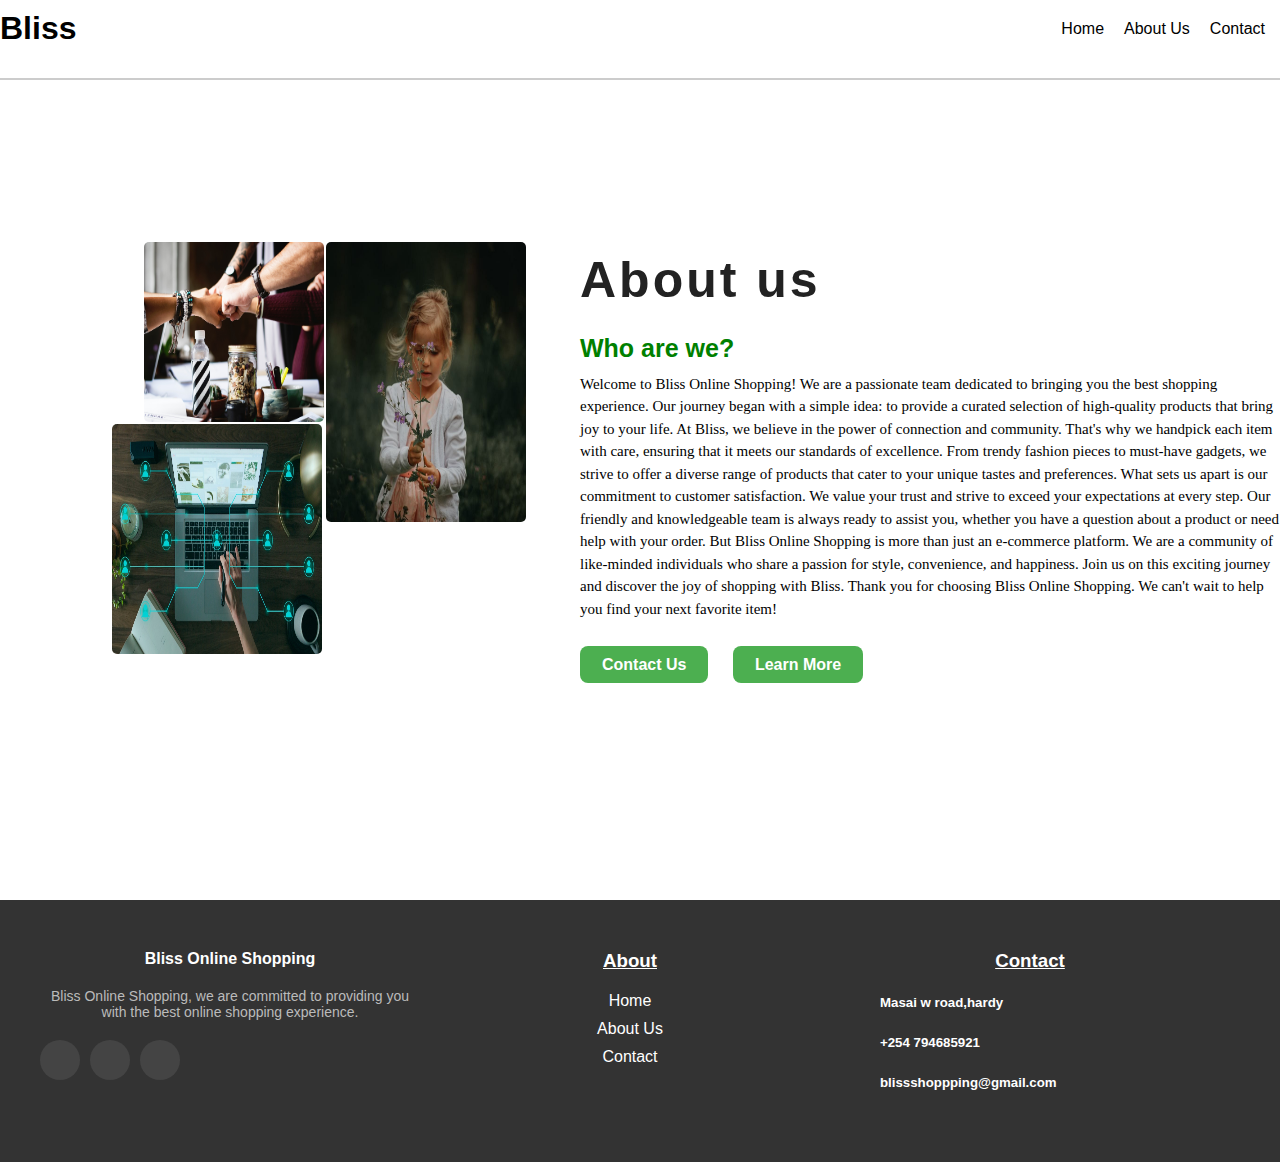
<file: about.html>
<!DOCTYPE html>
<html lang="en">
<head>
    <title>Bliss Shopping</title>
    <meta charset="UTF-8">
    <meta name="viewport" content="width=device-width, initial-scale=1.0">
    <link rel="stylesheet" href="style.css">
    <link rel="stylesheet" href="https://cdnjs.cloudflare.com/ajax/libs/font-awesome/6.5.1/css/all.min.css" integrity="sha512-DTOQO9RWCH3ppGqcWaEA1BIZOC6xxalwEsw9c2QQeAIftl+Vegovlnee1c9QX4TctnWMn13TZye+giMm8e2LwA==" crossorigin="anonymous" referrerpolicy="no-referrer" />
</head>
<body>
    <header>
        <nav>
            <h1 >Bliss</h1>
            <ul id="sidemenu">
                <li><a href="index.html">Home</a></li>
                <li><a href="about.html">About Us</a></li>
                <li><a href="contact.html">Contact</a></li>
                <i class="fa-solid fa-circle-xmark" onclick="closemenu()"></i>
            </ul>
            <i class="fa-solid fa-bars" onclick="openmenu()"></i>
        </nav>
    </header>
    <div class="about-con">
        <div class="images-con">
            <div class="img-1"><img src="./images/Team.jpg" ></div>
            <div class="img-2"><img src="./images/business (1).jpg"></div>
            <div class="img-3"><img src="./images/girl.jpg"></div>
        </div>
        <div class="about-content">
            <h1>About us</h1>
            <h2>Who are we?</h2>
            <p>Welcome to Bliss Online Shopping! We are a passionate team dedicated to bringing you the best shopping experience. Our journey began with a simple idea: to provide a curated selection of high-quality products that bring joy to your life.
            
                At Bliss, we believe in the power of connection and community. That's why we handpick each item with care, ensuring that it meets our standards of excellence. From trendy fashion pieces to must-have gadgets, we strive to offer a diverse range of products that cater to your unique tastes and preferences.
                
                What sets us apart is our commitment to customer satisfaction. We value your trust and strive to exceed your expectations at every step. Our friendly and knowledgeable team is always ready to assist you, whether you have a question about a product or need help with your order.
                
                But Bliss Online Shopping is more than just an e-commerce platform. We are a community of like-minded individuals who share a passion for style, convenience, and happiness. Join us on this exciting journey and discover the joy of shopping with Bliss.
                
                Thank you for choosing Bliss Online Shopping. We can't wait to help you find your next favorite item!</p>  
            <br><br>
            <div class="btn-a">
                <a href="contact.html" class="button">Contact Us</a>
                <a href="about_us.html" class="button">Learn More</a>
            </div>
        </div>
    </div>
    <footer class="footer">
        <div class="footer-container">
            <div class="footer-row">
                <div class="footer-col">
                    <h4>Bliss Online Shopping</h4>
                    <p>Bliss Online Shopping, we are committed to providing you with the best online shopping experience.</p>
                    <div class="footer-icons">
                        <a href="https://www.linkedin.com/feed/" target="_blank"><i class="fa-brands fa-linkedin"></i></a>
                        <a href="https://www.instagram.com/daisy_klgh?igsh=MThjY2J3NWRtejJkYw==" target="_blank"><i class="fa-brands fa-instagram"></i></a>
                        <a href="https://discord.com/channels/@me" target="_blank"><i class="fa-brands fa-discord"></i></a>
                    </div>
                </div>
                <div class="footer-col">
                    <h3>About</h3>
                    <ul>
                        <li><a href="index.html">Home</a></li>
                        <li><a href="about.html">About Us</a></li>
                        <li><a href="contact.html">Contact</a></li>
                    </ul>
                </div>
                <div class="footer-col">
                    <h3>Contact</h3>
                    <div>
                        <i class="fa-solid fa-location-dot"></i>
                        <span>
                            <h5>Masai w road,hardy</h5>
                        </span>
                    </div>
                    <div>
                        <i class="fa-solid fa-phone"></i>
                        <span>
                            <h5>+254 794685921</h5>
                        </span>
                    </div>
                    <div>
                        <i class="fa-solid fa-envelope"></i>
                        <span>
                            <h5>blissshoppping@gmail.com</h5>
                        </span>
                    </div>
                </div>
            </div>
        </div>
    </footer>
    <script>
        let sidemenu = document.getElementById("sidemenu");
  
        function openmenu() {
          sidemenu.style.right = "0";
        }
        function closemenu() {
          sidemenu.style.right = "-200px";
        }
    </script>  
</body>
</html>
</file>
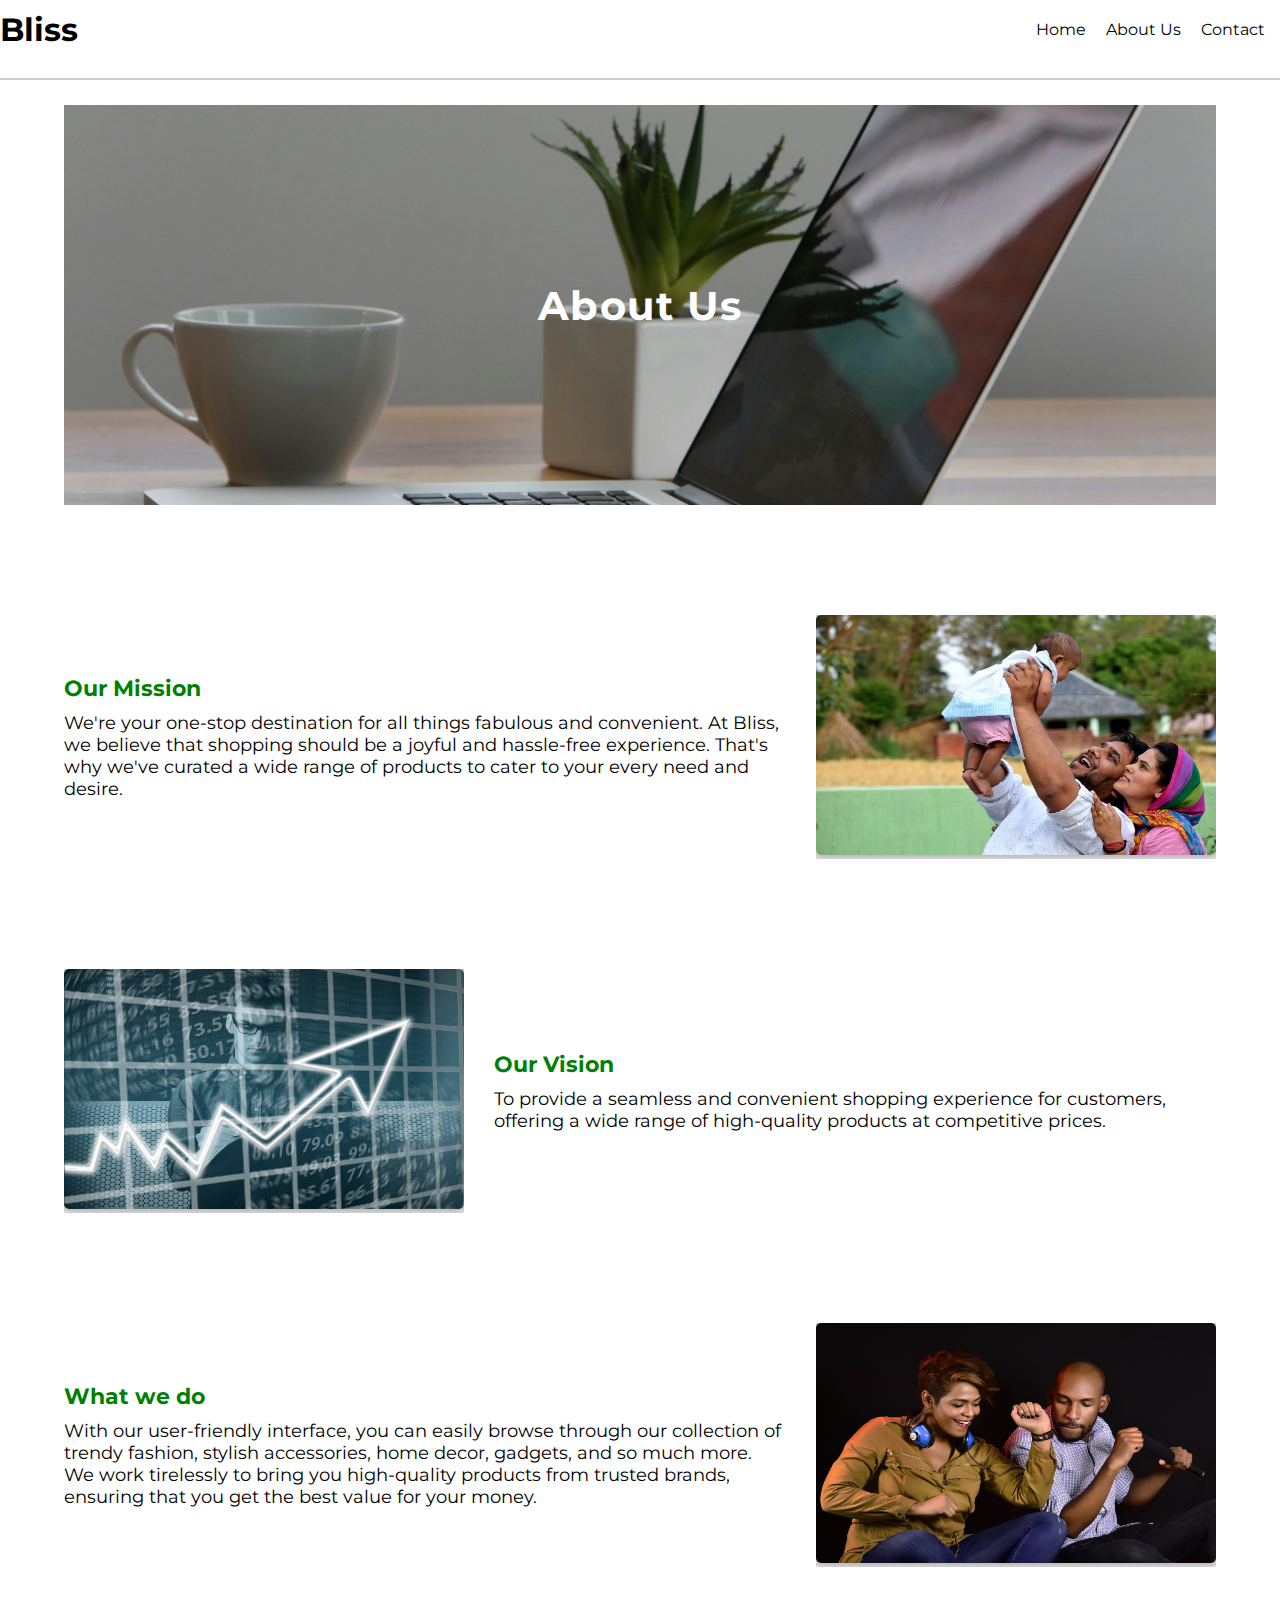
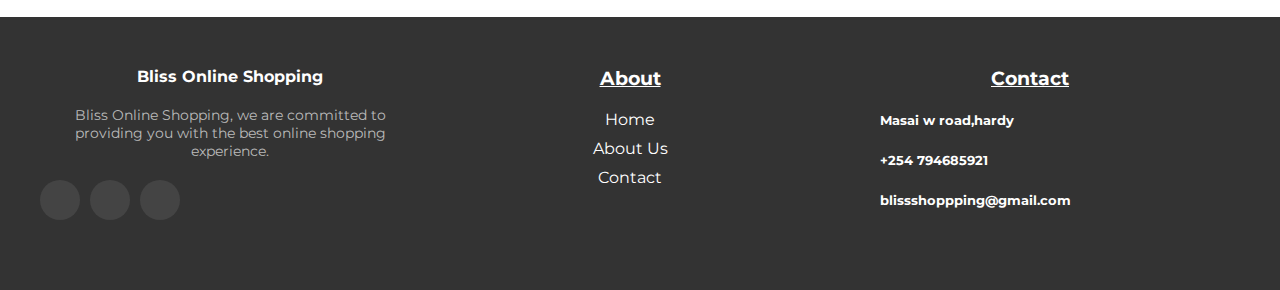
<file: about_us.html>
<!DOCTYPE html>
<html lang="en">
<head>
    
    <title>Bliss shoppping</title>
    <meta charset="UTF-8">
    <meta name="viewport" content="width=device-width, initial-scale=1.0">
    <link rel="preconnect" href="https://fonts.googleapis.com">
    <link rel="preconnect" href="https://fonts.gstatic.com" crossorigin>
    <link href="https://fonts.googleapis.com/css2?family=Montserrat:ital,wght@0,100..900;1,100..900&family=Poppins:ital,wght@0,100;0,200;0,300;0,400;0,500;0,600;0,700;0,800;0,900;1,100;1,200;1,300;1,400;1,500;1,600;1,700;1,800;1,900&family=Source+Code+Pro:ital,wght@0,200..900;1,200..900&display=swap" rel="stylesheet">
    <link rel="stylesheet" href="style.css">
    <link rel="stylesheet" href="https://cdnjs.cloudflare.com/ajax/libs/font-awesome/6.5.1/css/all.min.css" integrity="sha512-DTOQO9RWCH3ppGqcWaEA1BIZOC6xxalwEsw9c2QQeAIftl+Vegovlnee1c9QX4TctnWMn13TZye+giMm8e2LwA==" crossorigin="anonymous" referrerpolicy="no-referrer" />
</head>
<body>
    <div class="m-container">
        <div class="header2">
            <header>
                <nav>
                    <h1 >Bliss</h1>
                    <ul id="sidemenu">
                        <li><a href="index.html">Home</a></li>
                        <li><a href="about.html">About Us</a></li>
                        <li><a href="contact.html">Contact</a></li>
                        <i class="fa-solid fa-circle-xmark" onclick="closemenu()"></i>
                    </ul>
                    <i class="fa-solid fa-bars" onclick="openmenu()"></i>
                </nav>
            </header>
            <div>
                <h2>About Us</h2>
            </div>
        </div>
        <div class="block">
            <div class="image">
                <img src="./images/Bliss.jpg" alt="Mission">
            </div>
            <div class="content">
                <h5>Our Mission</h5>
                <p>We're your one-stop destination for all things fabulous and convenient. At Bliss, we believe that shopping should be a joyful and hassle-free experience. That's why we've curated a wide range of products to cater to your every need and desire.</p>
            </div>
        </div>

        <div class="block">
            <div class="image">
                <img src="./images/Vision.jpg" alt="Our Vision">
            </div>
            <div class="content">
                <h5>Our Vision</h5>
                <p>To provide a seamless and convenient shopping experience for customers, offering a wide range of high-quality products at competitive prices.</p>
            </div>
        </div>
        <div class="block">
            <div class="image">
                <img src="./images/happy.jpg" alt="Our Services">
            </div>
            <div class="content">
                <h5>What we do</h5>
                <p>With our user-friendly interface, you can easily browse through our collection of trendy fashion, stylish accessories, home decor, gadgets, and so much more. We work tirelessly to bring you high-quality products from trusted brands, ensuring that you get the best value for your money.</p>
            </div>
        </div>
    </div>
    <footer class="footer">
        <div class="footer-container">
            <div class="footer-row">
                <div class="footer-col">
                    <h4>Bliss Online Shopping</h4>
                    <p>Bliss Online Shopping, we are committed to providing you with the best online shopping experience.</p>
                    <div class="footer-icons">
                        <a href="https://www.linkedin.com/feed/" target="_blank"><i class="fa-brands fa-linkedin"></i></a>
                        <a href="https://www.instagram.com/daisy_klgh?igsh=MThjY2J3NWRtejJkYw==" target="_blank"><i class="fa-brands fa-instagram"></i></a>
                        <a href="https://discord.com/channels/@me" target="_blank"><i class="fa-brands fa-discord"></i></a>
                    </div>
                </div>
                <div class="footer-col">
                    <h3>About</h3>
                    <ul>
                        <li><a href="index.html">Home</a></li>
                        <li><a href="about.html">About Us</a></li>
                        <li><a href="contact.html">Contact</a></li>
                    </ul>
                </div>
                <div class="footer-col">
                    <h3>Contact</h3>
                    <div>
                        <i class="fa-solid fa-location-dot"></i>
                        <span>
                            <h5>Masai w road,hardy</h5>
                        </span>
                    </div>
                    <div>
                        <i class="fa-solid fa-phone"></i>
                        <span>
                            <h5>+254 794685921</h5>
                        </span>
                    </div>
                    <div>
                        <i class="fa-solid fa-envelope"></i>
                        <span>
                            <h5>blissshoppping@gmail.com</h5>
                        </span>
                    </div>
                </div>
            </div>
        </div>
    </footer>
    <script>
        let sidemenu = document.getElementById("sidemenu");
  
        function openmenu() {
          sidemenu.style.right = "0";
        }
        function closemenu() {
          sidemenu.style.right = "-200px";
        }
    </script>
</body>
</html>
</file>
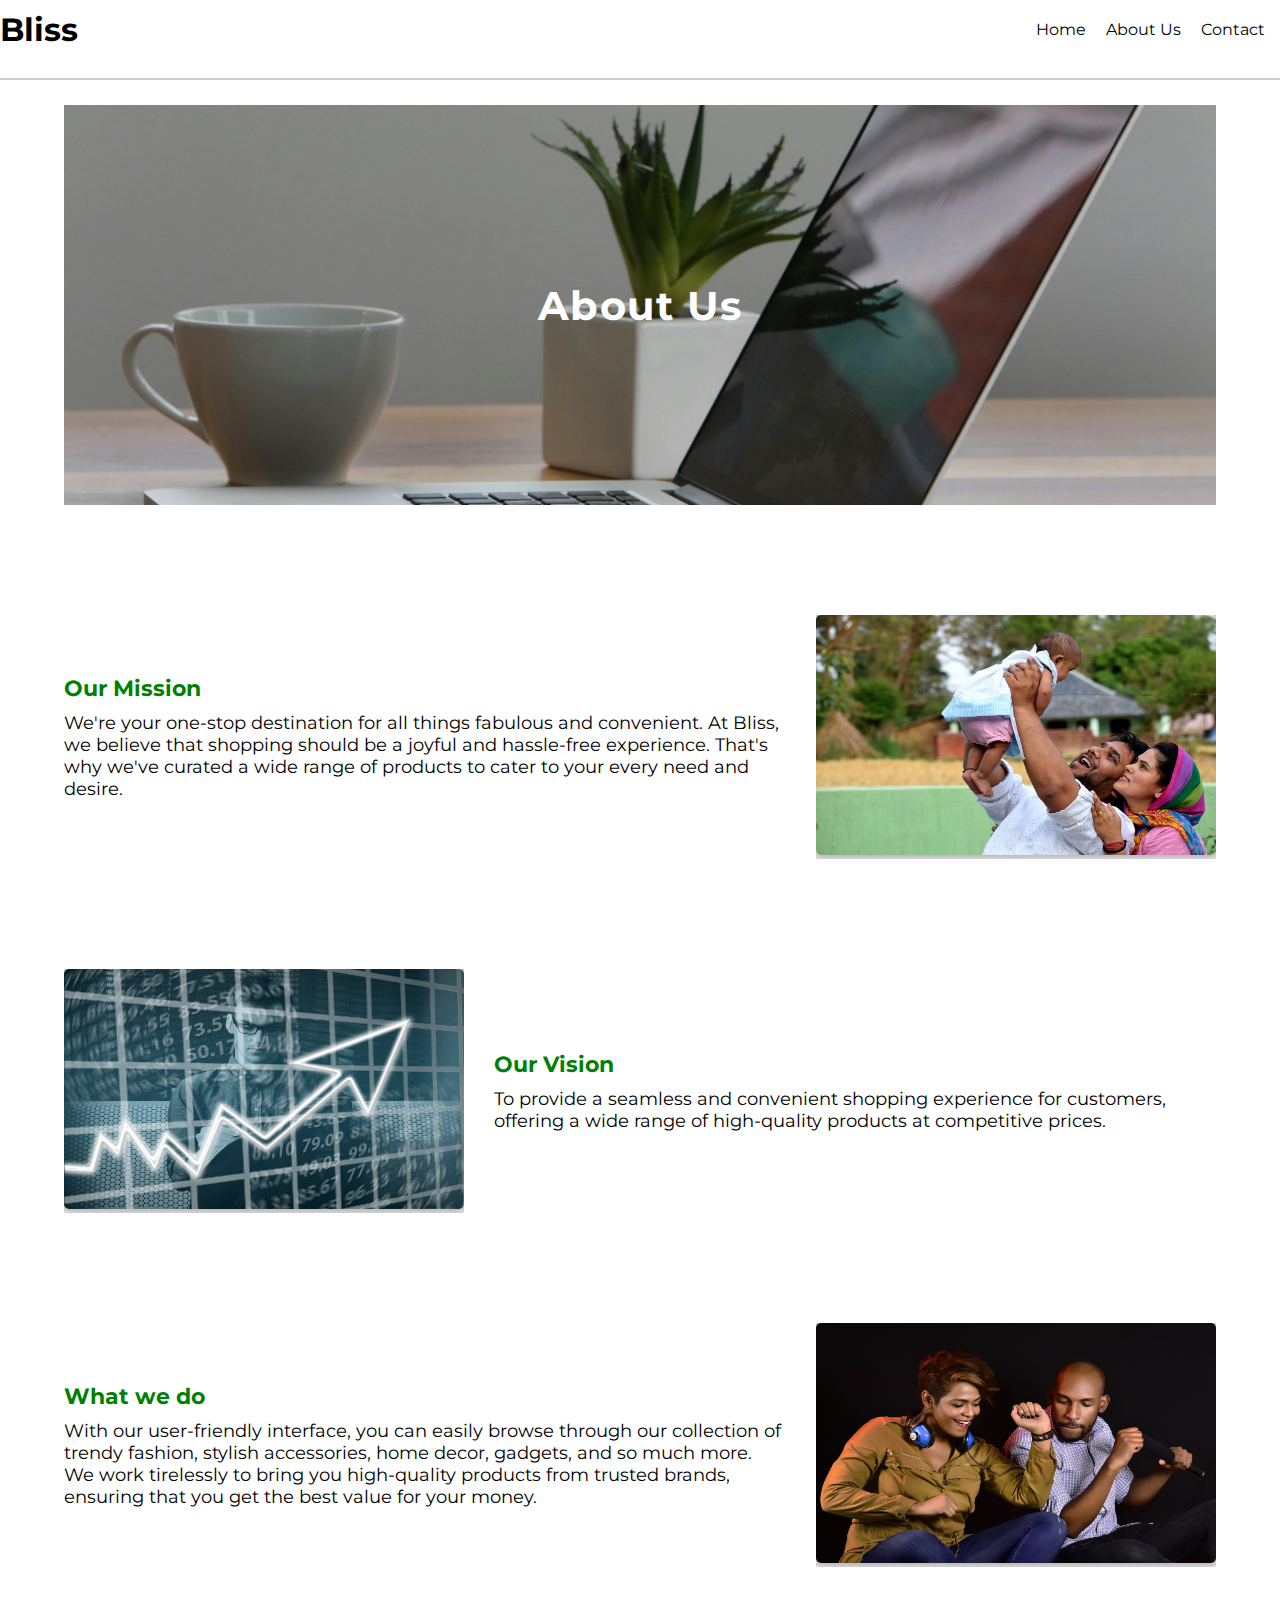
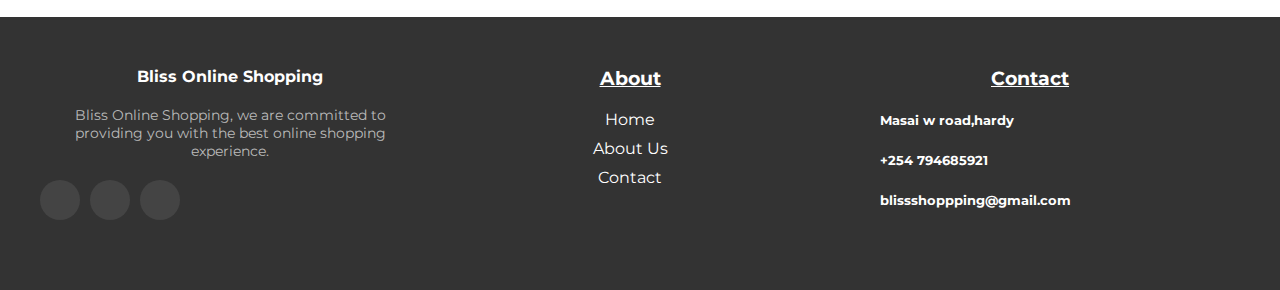
<file: Aboutus.html>
<!DOCTYPE html>
<html lang="en">
<head>
    
    <title>Bliss shoppping</title>
    <meta charset="UTF-8">
    <meta name="viewport" content="width=device-width, initial-scale=1.0">
    <link rel="preconnect" href="https://fonts.googleapis.com">
    <link rel="preconnect" href="https://fonts.gstatic.com" crossorigin>
    <link href="https://fonts.googleapis.com/css2?family=Montserrat:ital,wght@0,100..900;1,100..900&family=Poppins:ital,wght@0,100;0,200;0,300;0,400;0,500;0,600;0,700;0,800;0,900;1,100;1,200;1,300;1,400;1,500;1,600;1,700;1,800;1,900&family=Source+Code+Pro:ital,wght@0,200..900;1,200..900&display=swap" rel="stylesheet">
    <link rel="stylesheet" href="style.css">
    <link rel="stylesheet" href="https://cdnjs.cloudflare.com/ajax/libs/font-awesome/6.5.1/css/all.min.css" integrity="sha512-DTOQO9RWCH3ppGqcWaEA1BIZOC6xxalwEsw9c2QQeAIftl+Vegovlnee1c9QX4TctnWMn13TZye+giMm8e2LwA==" crossorigin="anonymous" referrerpolicy="no-referrer" />
</head>
<body>
    <div class="m-container">
        <div class="header2">
            <header>
                <nav>
                    <h1 >Bliss</h1>
                    <ul id="sidemenu">
                        <li><a href="index.html">Home</a></li>
                        <li><a href="About.html">About Us</a></li>
                        <li><a href="contact.html">Contact</a></li>
                        <i class="fa-solid fa-circle-xmark" onclick="closemenu()"></i>
                    </ul>
                    <i class="fa-solid fa-bars" onclick="openmenu()"></i>
                </nav>
            </header>
            <div>
                <h2>About Us</h2>
            </div>
        </div>
        <div class="block">
            <div class="image">
                <img src="./images/Bliss.jpg" alt="Mission">
            </div>
            <div class="content">
                <h5>Our Mission</h5>
                <p>We're your one-stop destination for all things fabulous and convenient. At Bliss, we believe that shopping should be a joyful and hassle-free experience. That's why we've curated a wide range of products to cater to your every need and desire.</p>
            </div>
        </div>

        <div class="block">
            <div class="image">
                <img src="./images/Vision.jpg" alt="Our Vision">
            </div>
            <div class="content">
                <h5>Our Vision</h5>
                <p>To provide a seamless and convenient shopping experience for customers, offering a wide range of high-quality products at competitive prices.</p>
            </div>
        </div>
        <div class="block">
            <div class="image">
                <img src="./images/happy.jpg" alt="Our Services">
            </div>
            <div class="content">
                <h5>What we do</h5>
                <p>With our user-friendly interface, you can easily browse through our collection of trendy fashion, stylish accessories, home decor, gadgets, and so much more. We work tirelessly to bring you high-quality products from trusted brands, ensuring that you get the best value for your money.</p>
            </div>
        </div>
    </div>
    <footer class="footer">
        <div class="footer-container">
            <div class="footer-row">
                <div class="footer-col">
                    <h4>Bliss Online Shopping</h4>
                    <p>Bliss Online Shopping, we are committed to providing you with the best online shopping experience.</p>
                    <div class="footer-icons">
                        <a href="https://www.linkedin.com/feed/"><i class="fa-brands fa-linkedin"></i></a>
                        <a href="https://www.instagram.com/daisy_klgh?igsh=MThjY2J3NWRtejJkYw=="><i class="fa-brands fa-instagram"></i></a>
                        <a href="https://discord.com/channels/@me"><i class="fa-brands fa-discord"></i></a>
                    </div>
                </div>
                <div class="footer-col">
                    <h3>About</h3>
                    <ul>
                        <li><a href="index.html">Home</a></li>
                        <li><a href="About.html">About Us</a></li>
                        <li><a href="contact.html">Contact</a></li>
                    </ul>
                </div>
                <div class="footer-col">
                    <h3>Contact</h3>
                    <div>
                        <i class="fa-solid fa-location-dot"></i>
                        <span>
                            <h5>Masai w road,hardy</h5>
                        </span>
                    </div>
                    <div>
                        <i class="fa-solid fa-phone"></i>
                        <span>
                            <h5>+254 794685921</h5>
                        </span>
                    </div>
                    <div>
                        <i class="fa-solid fa-envelope"></i>
                        <span>
                            <h5>blissshoppping@gmail.com</h5>
                        </span>
                    </div>
                </div>
            </div>
        </div>
    </footer>
    <script>
        let sidemenu = document.getElementById("sidemenu");
  
        function openmenu() {
          sidemenu.style.right = "0";
        }
        function closemenu() {
          sidemenu.style.right = "-200px";
        }
    </script>
</body>
</html>
</file>
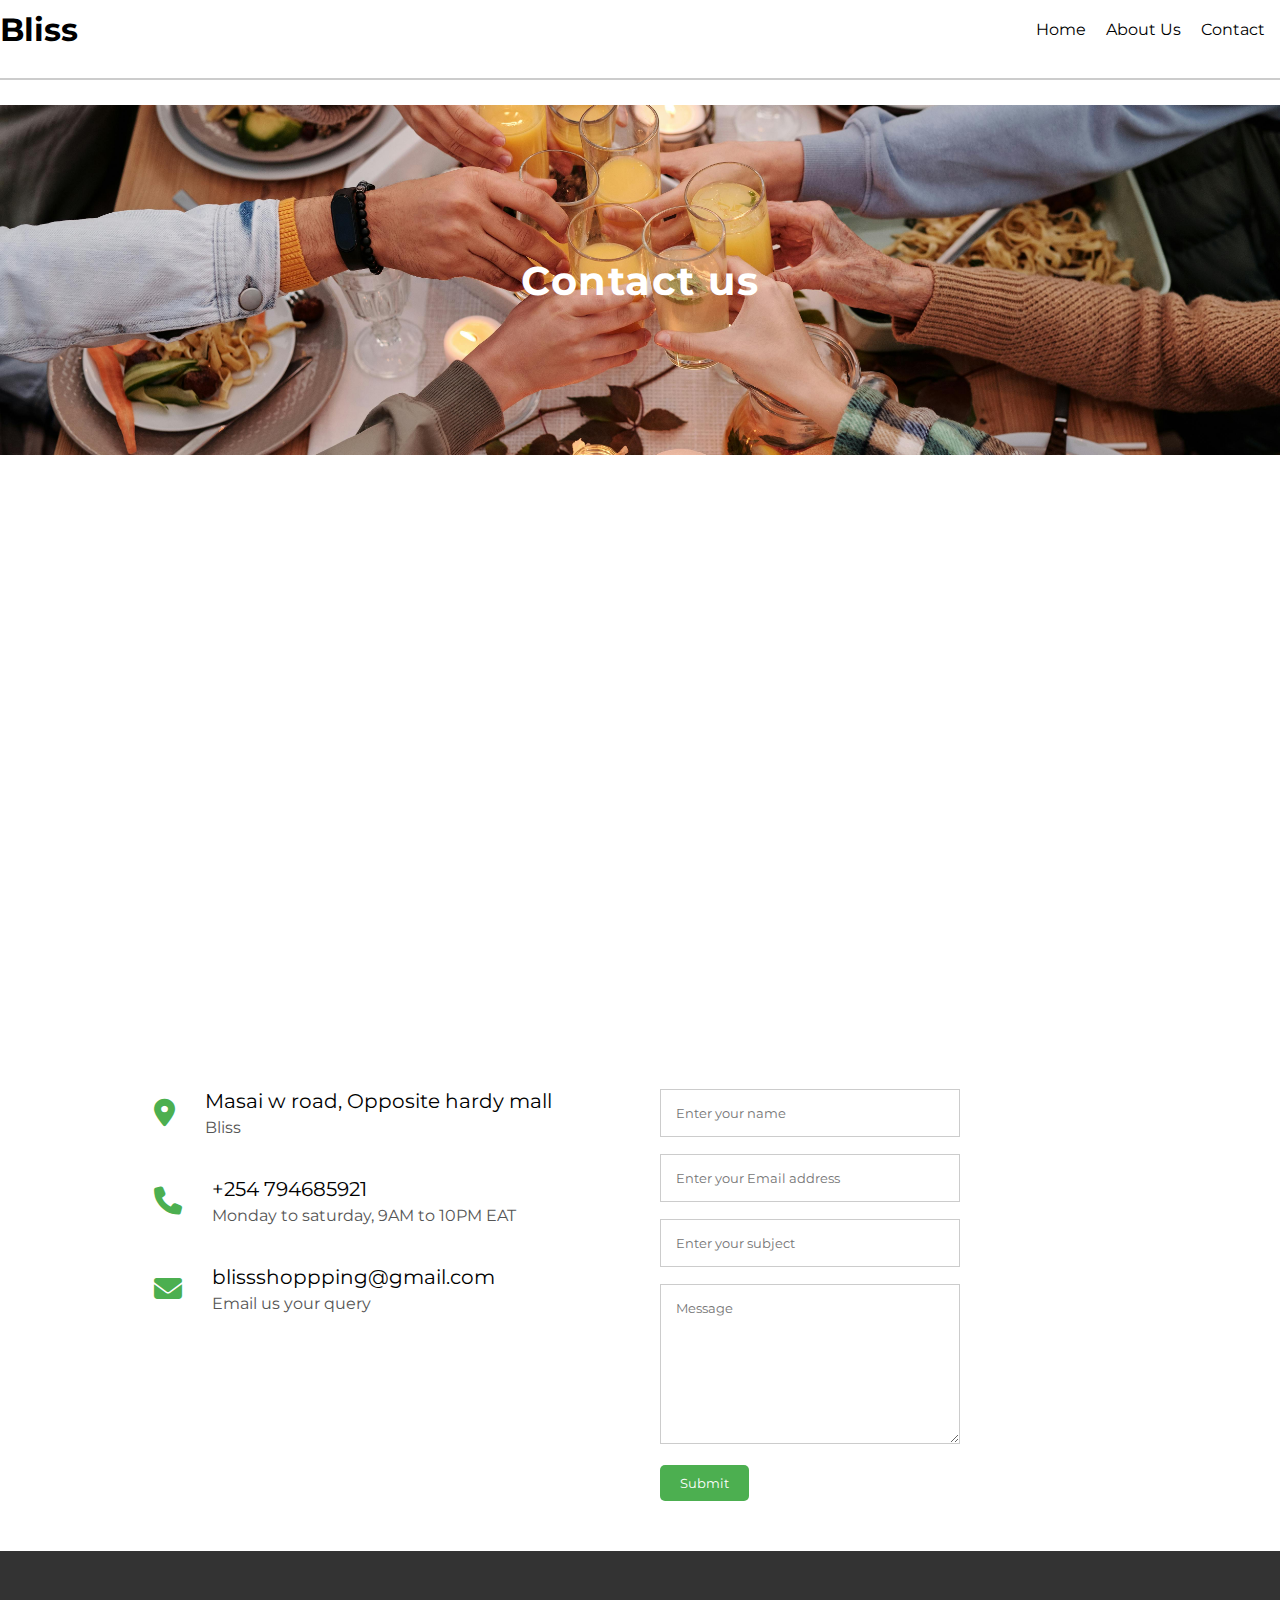
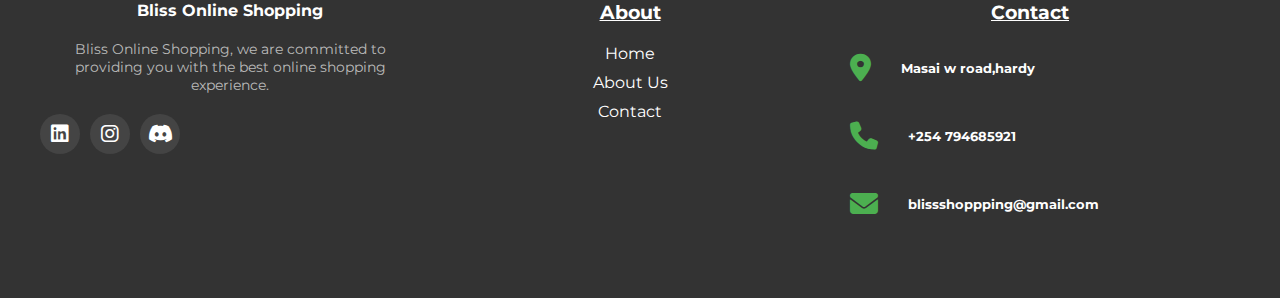
<file: contact.html>
<!DOCTYPE html>
<html lang="en">
<head>
    <title>Bliss Shopping</title>
    <meta charset="UTF-8">
    <meta name="viewport" content="width=device-width, initial-scale=1.0">
    <link rel="stylesheet" href="style.css">
    <link rel="stylesheet" href="https://cdnjs.cloudflare.com/ajax/libs/font-awesome/6.5.1/css/all.min.css">
    <link rel="preconnect" href="https://fonts.googleapis.com">
    <link rel="preconnect" href="https://fonts.gstatic.com" crossorigin>
    <link href="https://fonts.googleapis.com/css2?family=Montserrat:ital,wght@0,100..900;1,100..900&family=Poppins:ital,wght@0,100;0,200;0,300;0,400;0,500;0,600;0,700;0,800;0,900;1,100;1,200;1,300;1,400;1,500;1,600;1,700;1,800;1,900&family=Source+Code+Pro:ital,wght@0,200..900;1,200..900&display=swap" rel="stylesheet">
</head>
<body>
    <div class="header1">
        <header>
            <nav>
                <h1 >Bliss</h1>
                <ul id="sidemenu">
                    <li><a href="index.html">Home</a></li>
                    <li><a href="about.html">About Us</a></li>
                    <li><a href="contact.html">Contact</a></li>
                    <i class="fa-solid fa-circle-xmark" onclick="closemenu()"></i>
                </ul>
                <i class="fa-solid fa-bars" onclick="openmenu()"></i>
            </nav>
        </header>
        <div>
            <h2>Contact us</h2>
        </div>
    </div>
    
   <main>
    <section class="Location">
        <iframe src="https://www.google.com/maps/embed?pb=!1m18!1m12!1m3!1d79671.431472127!2d36.69123198861714!3d-1.3628790626873732!2m3!1f0!2f0!3f0!3m2!1i1024!2i768!4f13.1!3m3!1m2!1s0x182f051effaec9d1%3A0xf4b5eeb50626dcc9!2sHardy%2C%20Nairobi!5e0!3m2!1sen!2ske!4v1709265504892!5m2!1sen!2ske" width="600" height="450" style="border:0;" allowfullscreen="" loading="lazy" referrerpolicy="no-referrer-when-downgrade"></iframe>
    </section>
    <section class="Contact-us">
        <div class="row">
            <div class="contact-col">
                
                <div>
                    <i class="fa-solid fa-location-dot"></i>
                    <span>
                        <h5>Masai w road, Opposite hardy mall</h5>
                        <p>Bliss</p>
                    </span>
                </div>
                <div>
                    <i class="fa-solid fa-phone"></i>
                    <span>
                        <h5>+254 794685921</h5>
                        <p>Monday to saturday, 9AM to 10PM EAT</p>
                    </span>
                </div>
                <div>
                    <i class="fa-solid fa-envelope"></i>
                    <span>
                        <h5>blissshoppping@gmail.com</h5>
                        <p>Email us your query</p>
                    </span>
                </div>
            </div>
            <div class="contact-col">
                <form action="">
                    <input type="text" name="name" placeholder="Enter your name" required>
                    <input type="email" name="Email" placeholder="Enter your Email address" required>
                    <input type="text" name="name" placeholder="Enter your subject" required>
                    <textarea rows="8" placeholder="Message" required></textarea>
                    <button type="submit" class="hero-btn">Submit</button>
                </form>
            </div>
        </div>

    </section>
    
   </main>
    <footer class="footer">
        <div class="footer-container">
            <div class="footer-row">
                <div class="footer-col">
                    <h4>Bliss Online Shopping</h4>
                    <p>Bliss Online Shopping, we are committed to providing you with the best online shopping experience.</p>
                    <div class="footer-icons">
                        <a href="https://www.linkedin.com/feed/" target="_blank"><i class="fa-brands fa-linkedin"></i></a>
                        <a href="https://www.instagram.com/daisy_klgh?igsh=MThjY2J3NWRtejJkYw==" target="_blank"><i class="fa-brands fa-instagram"></i></a>
                        <a href="https://discord.com/channels/@me" target="_blank"><i class="fa-brands fa-discord"></i></a>
                    </div>
                </div>
                <div class="footer-col">
                    <h3>About</h3>
                    <ul>
                        <li><a href="index.html">Home</a></li>
                        <li><a href="about.html">About Us</a></li>
                        <li><a href="contact.html">Contact</a></li>
                    </ul>
                </div>
                <div class="footer-col">
                    <h3>Contact</h3>
                    <div>
                        <i class="fa-solid fa-location-dot"></i>
                        <span>
                            <h5>Masai w road,hardy</h5>
                        </span>
                    </div>
                    <div>
                        <i class="fa-solid fa-phone"></i>
                        <span>
                            <h5>+254 794685921</h5>
                        </span>
                    </div>
                    <div>
                        <i class="fa-solid fa-envelope"></i>
                        <span>
                            <h5>blissshoppping@gmail.com</h5>
                        </span>
                    </div>
                </div>
            </div>
        </div>
    </footer>
    <script>
        let sidemenu = document.getElementById("sidemenu");

        function openmenu() {
        sidemenu.style.right = "0";
        }
        function closemenu() {
        sidemenu.style.right = "-200px";
        }
    </script>   
</body>
</html>
</file>
<file: style.css>
/* home page */
*{
    padding: 0;
    margin: 0;
    box-sizing: border-box;
    font-family: "Montserrat", sans-serif;
}

header {
    background-color: #fff; 
    color: black; 
    padding: 10px 0;
    position: fixed;
    top: 0;
    left: 0;
    width: 100%;
    height: 80px; 
    border-bottom: 2px solid #ccc; 
}
nav{
    display: flex;
    justify-content: space-between;
    align-items: center;
    flex-wrap: wrap; 
}
nav ul {
    list-style: none;
    margin: 0;
    padding: 0;
    display: flex;
    align-items: center; 
}

nav ul li {
    margin-right: 10px;
}

nav ul li a {
    color: black;
    text-decoration: none;
    padding: 5px; 
}
header nav ul li a::after{
    content: "";
    width: 0;
    height: 3px;
    background-color: #fff;
    position: absolute;
    left: 0;
    bottom: -6px;
    transition: 5s;
}
nav ul li a:hover::after{
    width: 100%;
}
nav .fa-solid{
    display: none;
}
main {
padding: 20px;
}

section {
margin-bottom: 20px;
}

footer {
background-color: #333;
color: #fff;
padding: 10px;
text-align: center;
}
.bliss{
    display: grid;
    grid-template-columns: repeat(3, 1fr);
    grid-gap: 10px;
    justify-content: space-between;
    margin-top: 100px;
}
.product{
    width: 300px;
    margin-bottom: 20px;
    padding: 20px;
    border: 1px solid #ddd;
    border-radius: 5px;

}
.image-p{
    width: 100%;
    height: 200px;
    object-fit: cover;
    border-radius: 5px;
}
.p-title{
    margin-top: 5px;
    font-weight: bold;
}
.price{
    margin-top: 5px;
    color: #888;
}
.desc{
    margin-top: 10px;
}
.inf{
    font-weight: bold;
    color: green;

}
.ul{
    list-style: none;
    padding-top: 0;

}
.ul li{
    display: inline-block;
    margin-right: 5px;
}
.checked{
    color: #ff9f43;
}
.btn{
    background-color: #4CAF50;
    border: none;
    color: white;
    padding: 10px 20px;
    text-align: center;
    text-decoration: none;
    display: inline-block;
    font-size: 16px;
    margin-top: 10px;
    cursor: pointer;
}



/* contact us page */
.header1{
    background-image: url(./images/contact.jpg);
    background-size: cover;
    background-position: center;
    height: 350px;
    display: flex;
    align-items: center;
    justify-content: center;
    flex-direction: column;
    margin-top: 105px;
}
.header1 h2{
    color: #fff;
    font-size: 40px;
    letter-spacing: 1.5px;
    font-weight: bold;
}
.Location{
    width: 80%;
    margin: auto;
    padding: 80px 0;
    
}
.Location iframe{
    width: 100%;
}
.Contact-us{
    width: 80%;
    margin: auto;
 
}
.row{
    display: flex;
    justify-content: space-between;
}
.contact-col{
    flex-basis: 48%;
    margin-bottom: 30px;
}
.contact-col form{
    width: 300px;
    left: 870px;
    
}

.contact-col div{
    display: flex;
    align-items: center;
    margin-bottom: 40px;
}
.contact-col div .fa-solid{
    font-size: 28px;
    color: #4CAF50;
    margin: 10px;
    margin-right: 30px;
}
.contact-col div p{
    padding: 0;
    color: #555;
}
.contact-col div h5{
    font-size: 20px;
    margin-bottom: 5px;
    font-weight: 400;
}
.contact-col input, .contact-col textarea{
    width: 100%;
    padding: 15px;
    margin-bottom: 17px;
    outline: none;
    border: 1px solid #ccc;
}
.hero-btn{
    background: #4CAF50;
    color: #fff;
    border-radius: 5px;
    text-decoration: none;
    padding: 10px 20px;
    border: none;   
}
.hero-btn:hover{
    cursor: pointer;
}
/* About us page */
.m-container{
    max-width: 90%;
    margin: 50px auto 0;
}
.m-container .block{
    margin-bottom: 50px;
    display: flex;
    flex-direction: row;
    flex-wrap: wrap;
    margin-top: 110px;
}
.m-container .block .image{
    flex: 0 0 auto;
    width: 400px;
    overflow: hidden;
    z-index: -1;
}
.m-container .block .image img{
    width: 100%;
    height: 240px;
    border-radius: 5px;
    box-shadow: 0 0 10px 5px rgba(0,0,0, .3);
    transition: 0.3s ;
    transform: scale(1);
}
.m-container .block .content{
    flex: 0 0 auto;
    width: calc(100% - 400px);
    box-sizing: border-box;
    align-self: center;
}
.m-container .block .content h5{
    font-weight: 700;
    font-size: 22px;
    color: green;
    margin-bottom: 10px;
}
.m-container .block .content p{
    font-size: 18px;
}
.m-container .block .image:hover img{
    transform: scale(1.05);
}
@media screen and (min-width: 1024px) {
    .m-container .block:nth-child(odd) .image{
        order: 1;
    }
    .m-container .block:nth-child(even) .image{
        order: 2;
    }
    .m-container .block:nth-child(odd) .content{
        order: 2;
        padding-left: 30px;
    }
    .m-container .block:nth-child(even) .content{
        order: 1;
        padding-right: 30px;
    }
    
}
/* About page */
.images-con{
    display: grid;
    grid-template-rows: 100px 180px 100px 100px 30px 100px;
    grid-template-columns: 100px 30px 180px 100px 100px 100px;
    grid-gap: 2px 2px;
}
.img-1{
    grid-row: 2/3;
    grid-column: 3/4;
}
.img-2{
    grid-row: 3/6;
    grid-column: 2/4;
}
.img-3{
    grid-row: 2/4;
    grid-column: 4/6;
}
.images-con img{
    border-radius: 5px;
    
} 
.images-con .img-1 img{
    width: 180px;
    height: 180px;
}
.images-con .img-2 img{
    width: 210px;
    height: 230px;
}
.images-con .img-3 img{
    width: 200px;
    height: 280px;
}
.about-con{
    height: 100vh;
    width: 100%;
    background: #fff;
    display: flex;
    justify-content: center;
    align-items: center;
}
.about-con .images-con{
    width: 580px;
    max-width: 100%;
    height: auto;
    padding: 0 10px;
} 
.about-content h1{
    font-size: 50px;
    letter-spacing: 3px;
    margin-top: 25px;
    color: #222;
}
.about-content h2{
    font-size: 25px;
    font-family: sans-serif;
    color: green;
    margin-top: 25px;
}
.about-content p{
    font-size: 15px;
    font-family: serif;
    margin-top: 10px;
    line-height: 1.5;
}
.btn-a .button{
    background: #4CAF50;
    padding: 10px 22px;
    font-size: 16px;
    font-weight: bold;
    color: #fff;
    border: none;
    outline: none;
    border-radius: 8px;
    margin-right: 20px;
    text-decoration: none;
}
.btn-a .button:hover{
    cursor: pointer;
    transition: 0.2s;
}
.header2{
    background-image: url(./images/About.jpg);
    background-size: cover;
    background-position: center;
    height: 400px;
    display: flex;
    align-items: center;
    justify-content: center;
    flex-direction: column;
    margin-top: 105px;
}
.header2 h2{
    color: #fff;
    font-size: 40px;
    letter-spacing: 1.5px;
    font-weight: bold;
}
.footer {
    background-color: #333; 
    color: #fff; 
    padding: 50px 0;
}
.footer-container {
    max-width: 1200px; 
    margin: 0 auto; 
}
.footer-row {
    display: flex; 
    flex-wrap: wrap;
}
.footer-col {
    flex: 1;
    margin-right: 20px;
}
.footer-col h4, .footer-col h3 {
    color: #fff;
    margin-bottom: 20px;  
}
.footer-col h3{
    text-decoration: underline;
}
.footer-col p {
    color: #bbb; 
    font-size: 14px;
    margin-bottom: 20px; 
}
.footer-icons {
    display: flex; 
    align-items: center; 
}
.footer-icons a {
    display: inline-flex;
    align-items: center; 
    justify-content: center;
    width: 40px; 
    height: 40px; 
    background-color: #444; 
    color: #fff;
    border-radius: 50%; 
    margin-right: 10px;
    text-decoration: none; 
}
.footer-icons a:hover{
    color: #4CAF50;
}
.footer-icons a:last-child {
    margin-right: 0;
}

.footer-icons i {
    font-size: 20px;
}
.footer-col ul {
    list-style-type: none; 
    padding: 0;
}

.footer-col ul li {
    margin-bottom: 10px;
}

.footer-col ul li a {
    color: #fff;
    text-decoration: none;
}

.footer-col ul li a:hover {
    color: #4CAF50;
    transition: 0.2s;
}
.footer-col div{
    display: flex;
    align-items: center;
    margin-bottom: 20px;
}
.footer-col div .fa-solid{
    font-size: 28px;
    color: #4CAF50;
    margin: 10px;
    margin-right: 30px;
}


@media only screen and (max-width: 768px) {
    header {
        flex-direction: column;
        padding: 20px 0;
        border: none;
        
    }

    nav ul {
        flex-direction: column;
    }

    nav ul li {
        margin: 5px 0; 
    }

    .bliss {
        grid-template-columns: 1fr; 
    }

    .product {
        width: 100%; 
    }

    .contact-col form, .Location, .Contact-us {
        width: 100%; 
    }

    .row {
        flex-direction: column;
    }

    .m-container .block, .m-container .block .content {
        width: 100%; 
    }

    .footer-row {
        flex-direction: column;
    }

    .footer-col {
        margin-bottom: 10px; 
    }
    .about-con {
        flex-direction: column;
        text-align: center;
        margin-bottom: 60px;
    }

    .about-con .images-con {
        width: 100%;
        padding: 0;
        display: block;
    }

    .images-con {
        display: grid;
        grid-template-columns: repeat(auto-fill, minmax(150px, 1fr));
        grid-auto-rows: minmax(100px, auto);
        grid-gap: 10px;
      
    }

    .img-1, .img-2, .img-3 {
        grid-column: span 1;
    }

    .about-content {
        width: 100%;
        margin: 0 auto;
        padding: 20px 0;
    }

    .about-content h1, .about-content h2 {
        font-size: smaller;
    }
    .footer {
        padding: 20px 0;
        font-size: 14px; 
        margin-top: 400px;
    }

    .footer-icons a {
        margin-right: 10px;
    }
   nav .fa-solid{
    display: block;
    font-size: 25px;
    
   }
   nav ul{
    background: #fff;
    position: fixed;
    top: 0;
    right: -200px;
    width: 200px;
    height: 100vh;
    padding-top: 50px;
    z-index: 2;
    transition: right 0.5s;
   }
   nav ul li{
    display: block;
    font-size: 25px;
   }
   nav ul .fa-solid{
    position: absolute;
    top: 25px;
    left: 25px;
    cursor: pointer;
   }
}
</file>
